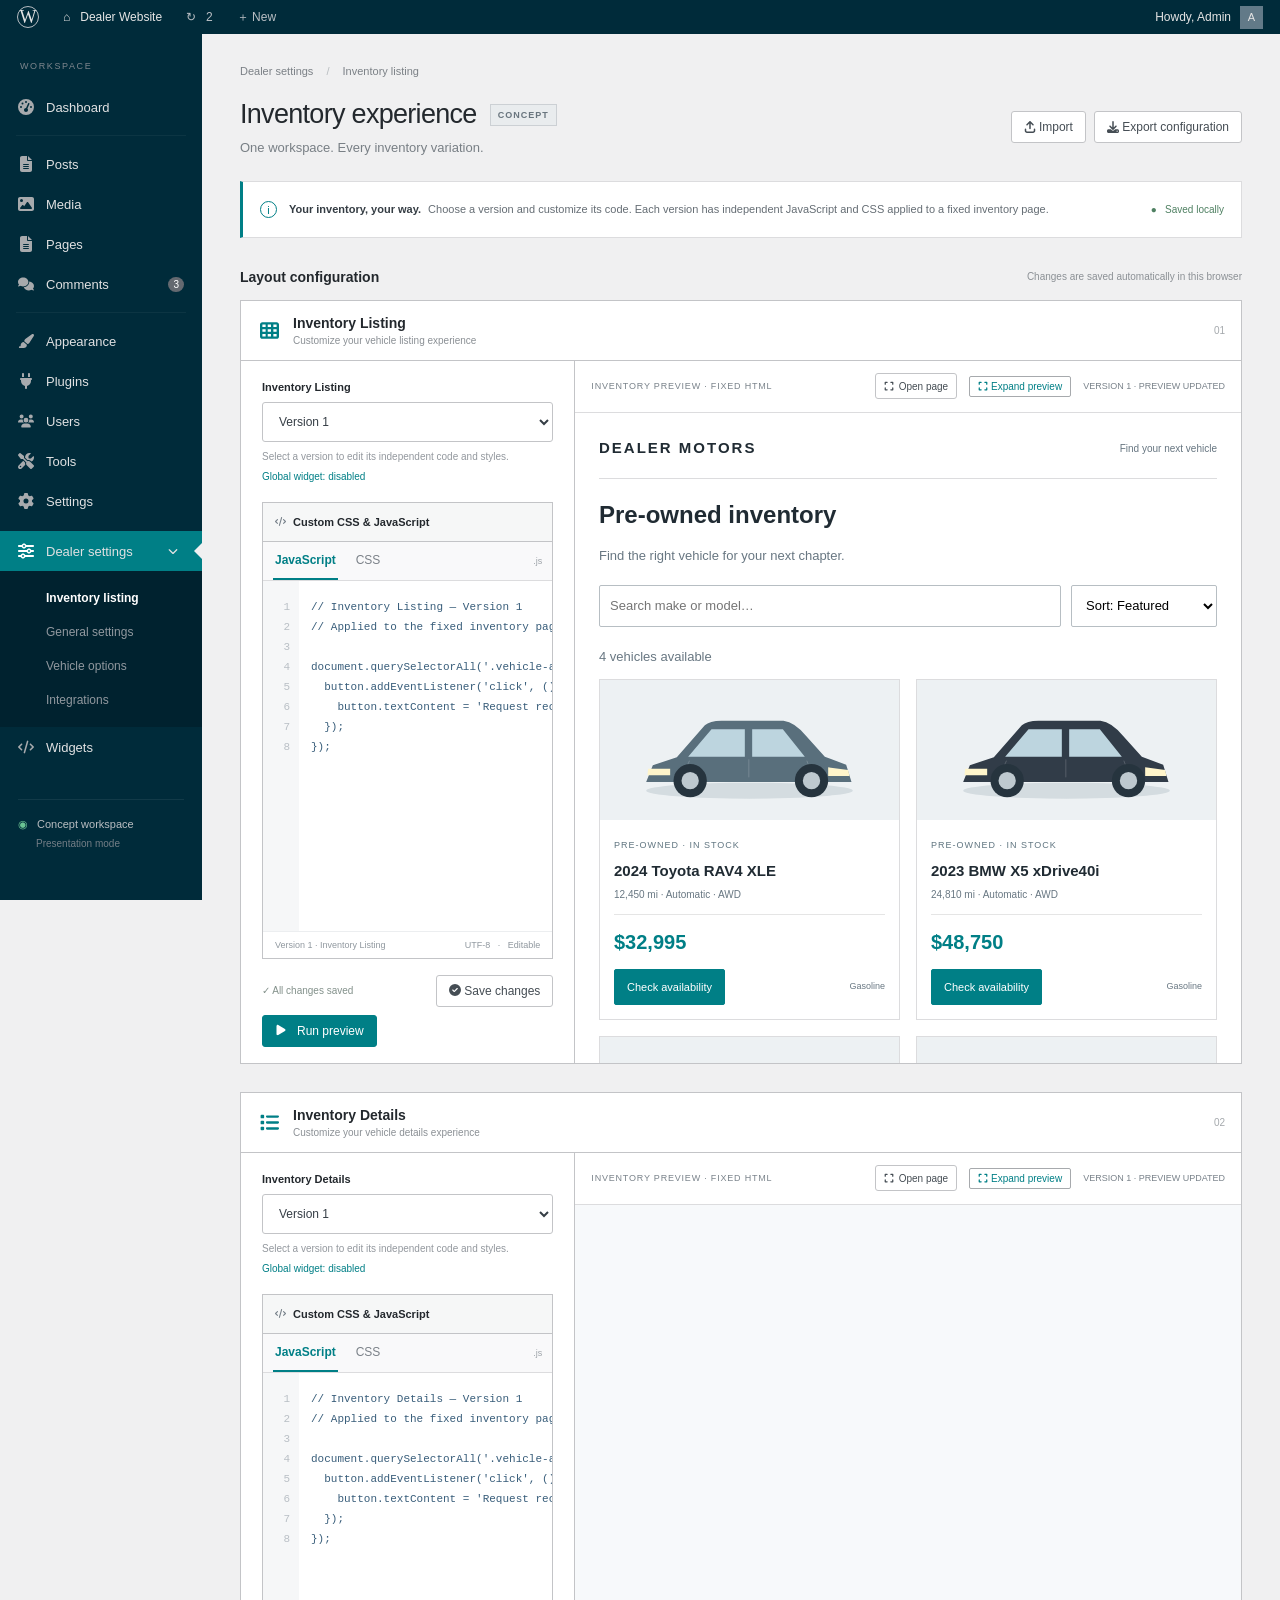
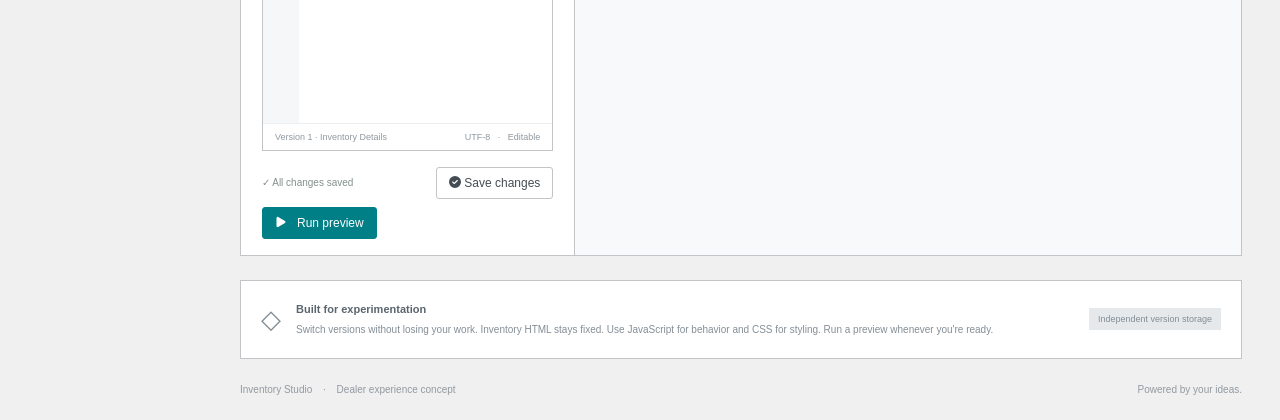
<file: index.html>
<!doctype html>
<html lang="en">
<head><meta charset="utf-8"><meta name="viewport" content="width=device-width, initial-scale=1"><title>Dealer settings ‹ Inventory Studio</title><link rel="stylesheet" href="styles.css"></head>
<body>
<header class="adminbar"><span class="wp-logo">W</span><span class="site-name">⌂ &nbsp; Dealer Website</span><span class="admin-muted">↻ &nbsp; 2</span><span class="admin-muted">＋ New</span><span class="account">Howdy, Admin <span class="avatar">A</span></span></header>
<aside class="sidebar"><div class="nav-label">WORKSPACE</div><div class="nav-item"><svg class="fa-icon" aria-hidden="true" focusable="false" xmlns="http://www.w3.org/2000/svg" viewBox="0 0 512 512"><path d="M0 256a256 256 0 1 1 512 0A256 256 0 1 1 0 256zM288 96a32 32 0 1 0 -64 0 32 32 0 1 0 64 0zM256 416c35.3 0 64-28.7 64-64c0-17.4-6.9-33.1-18.1-44.6L366 161.7c5.3-12.1-.2-26.3-12.3-31.6s-26.3 .2-31.6 12.3L257.9 288c-.6 0-1.3 0-1.9 0c-35.3 0-64 28.7-64 64s28.7 64 64 64zM176 144a32 32 0 1 0 -64 0 32 32 0 1 0 64 0zM96 288a32 32 0 1 0 0-64 32 32 0 1 0 0 64zm352-32a32 32 0 1 0 -64 0 32 32 0 1 0 64 0z"/></svg> <span>Dashboard</span></div><div class="nav-divider"></div><div class="nav-item"><svg class="fa-icon" aria-hidden="true" focusable="false" xmlns="http://www.w3.org/2000/svg" viewBox="0 0 384 512"><path d="M64 0C28.7 0 0 28.7 0 64L0 448c0 35.3 28.7 64 64 64l256 0c35.3 0 64-28.7 64-64l0-288-128 0c-17.7 0-32-14.3-32-32L224 0 64 0zM256 0l0 128 128 0L256 0zM112 256l160 0c8.8 0 16 7.2 16 16s-7.2 16-16 16l-160 0c-8.8 0-16-7.2-16-16s7.2-16 16-16zm0 64l160 0c8.8 0 16 7.2 16 16s-7.2 16-16 16l-160 0c-8.8 0-16-7.2-16-16s7.2-16 16-16zm0 64l160 0c8.8 0 16 7.2 16 16s-7.2 16-16 16l-160 0c-8.8 0-16-7.2-16-16s7.2-16 16-16z"/></svg> <span>Posts</span></div><div class="nav-item"><svg class="fa-icon" aria-hidden="true" focusable="false" xmlns="http://www.w3.org/2000/svg" viewBox="0 0 512 512"><path d="M0 96C0 60.7 28.7 32 64 32l384 0c35.3 0 64 28.7 64 64l0 320c0 35.3-28.7 64-64 64L64 480c-35.3 0-64-28.7-64-64L0 96zM323.8 202.5c-4.5-6.6-11.9-10.5-19.8-10.5s-15.4 3.9-19.8 10.5l-87 127.6L170.7 297c-4.6-5.7-11.5-9-18.7-9s-14.2 3.3-18.7 9l-64 80c-5.8 7.2-6.9 17.1-2.9 25.4s12.4 13.6 21.6 13.6l96 0 32 0 208 0c8.9 0 17.1-4.9 21.2-12.8s3.6-17.4-1.4-24.7l-120-176zM112 192a48 48 0 1 0 0-96 48 48 0 1 0 0 96z"/></svg> <span>Media</span></div><div class="nav-item"><svg class="fa-icon" aria-hidden="true" focusable="false" xmlns="http://www.w3.org/2000/svg" viewBox="0 0 384 512"><path d="M64 0C28.7 0 0 28.7 0 64L0 448c0 35.3 28.7 64 64 64l256 0c35.3 0 64-28.7 64-64l0-288-128 0c-17.7 0-32-14.3-32-32L224 0 64 0zM256 0l0 128 128 0L256 0zM112 256l160 0c8.8 0 16 7.2 16 16s-7.2 16-16 16l-160 0c-8.8 0-16-7.2-16-16s7.2-16 16-16zm0 64l160 0c8.8 0 16 7.2 16 16s-7.2 16-16 16l-160 0c-8.8 0-16-7.2-16-16s7.2-16 16-16zm0 64l160 0c8.8 0 16 7.2 16 16s-7.2 16-16 16l-160 0c-8.8 0-16-7.2-16-16s7.2-16 16-16z"/></svg> <span>Pages</span></div><div class="nav-item"><svg class="fa-icon" aria-hidden="true" focusable="false" xmlns="http://www.w3.org/2000/svg" viewBox="0 0 640 512"><path d="M208 352c114.9 0 208-78.8 208-176S322.9 0 208 0S0 78.8 0 176c0 38.6 14.7 74.3 39.6 103.4c-3.5 9.4-8.7 17.7-14.2 24.7c-4.8 6.2-9.7 11-13.3 14.3c-1.8 1.6-3.3 2.9-4.3 3.7c-.5 .4-.9 .7-1.1 .8l-.2 .2s0 0 0 0s0 0 0 0C1 327.2-1.4 334.4 .8 340.9S9.1 352 16 352c21.8 0 43.8-5.6 62.1-12.5c9.2-3.5 17.8-7.4 25.2-11.4C134.1 343.3 169.8 352 208 352zM448 176c0 112.3-99.1 196.9-216.5 207C255.8 457.4 336.4 512 432 512c38.2 0 73.9-8.7 104.7-23.9c7.5 4 16 7.9 25.2 11.4c18.3 6.9 40.3 12.5 62.1 12.5c6.9 0 13.1-4.5 15.2-11.1c2.1-6.6-.2-13.8-5.8-17.9c0 0 0 0 0 0s0 0 0 0l-.2-.2c-.2-.2-.6-.4-1.1-.8c-1-.8-2.5-2-4.3-3.7c-3.6-3.3-8.5-8.1-13.3-14.3c-5.5-7-10.7-15.4-14.2-24.7c24.9-29 39.6-64.7 39.6-103.4c0-92.8-84.9-168.9-192.6-175.5c.4 5.1 .6 10.3 .6 15.5z"/></svg> <span>Comments</span><small>3</small></div><div class="nav-divider"></div><div class="nav-item"><svg class="fa-icon" aria-hidden="true" focusable="false" xmlns="http://www.w3.org/2000/svg" viewBox="0 0 576 512"><path d="M339.3 367.1c27.3-3.9 51.9-19.4 67.2-42.9L568.2 74.1c12.6-19.5 9.4-45.3-7.6-61.2S517.7-4.4 499.1 9.6L262.4 187.2c-24 18-38.2 46.1-38.4 76.1L339.3 367.1zm-19.6 25.4l-116-104.4C143.9 290.3 96 339.6 96 400c0 3.9 .2 7.8 .6 11.6C98.4 429.1 86.4 448 68.8 448L64 448c-17.7 0-32 14.3-32 32s14.3 32 32 32l144 0c61.9 0 112-50.1 112-112c0-2.5-.1-5-.2-7.5z"/></svg> <span>Appearance</span></div><div class="nav-item"><svg class="fa-icon" aria-hidden="true" focusable="false" xmlns="http://www.w3.org/2000/svg" viewBox="0 0 384 512"><path d="M96 0C78.3 0 64 14.3 64 32l0 96 64 0 0-96c0-17.7-14.3-32-32-32zM288 0c-17.7 0-32 14.3-32 32l0 96 64 0 0-96c0-17.7-14.3-32-32-32zM32 160c-17.7 0-32 14.3-32 32s14.3 32 32 32l0 32c0 77.4 55 142 128 156.8l0 67.2c0 17.7 14.3 32 32 32s32-14.3 32-32l0-67.2C297 398 352 333.4 352 256l0-32c17.7 0 32-14.3 32-32s-14.3-32-32-32L32 160z"/></svg> <span>Plugins</span></div><div class="nav-item"><svg class="fa-icon" aria-hidden="true" focusable="false" xmlns="http://www.w3.org/2000/svg" viewBox="0 0 640 512"><path d="M144 0a80 80 0 1 1 0 160A80 80 0 1 1 144 0zM512 0a80 80 0 1 1 0 160A80 80 0 1 1 512 0zM0 298.7C0 239.8 47.8 192 106.7 192l42.7 0c15.9 0 31 3.5 44.6 9.7c-1.3 7.2-1.9 14.7-1.9 22.3c0 38.2 16.8 72.5 43.3 96c-.2 0-.4 0-.7 0L21.3 320C9.6 320 0 310.4 0 298.7zM405.3 320c-.2 0-.4 0-.7 0c26.6-23.5 43.3-57.8 43.3-96c0-7.6-.7-15-1.9-22.3c13.6-6.3 28.7-9.7 44.6-9.7l42.7 0C592.2 192 640 239.8 640 298.7c0 11.8-9.6 21.3-21.3 21.3l-213.3 0zM224 224a96 96 0 1 1 192 0 96 96 0 1 1 -192 0zM128 485.3C128 411.7 187.7 352 261.3 352l117.3 0C452.3 352 512 411.7 512 485.3c0 14.7-11.9 26.7-26.7 26.7l-330.7 0c-14.7 0-26.7-11.9-26.7-26.7z"/></svg> <span>Users</span></div><div class="nav-item"><svg class="fa-icon" aria-hidden="true" focusable="false" xmlns="http://www.w3.org/2000/svg" viewBox="0 0 512 512"><path d="M78.6 5C69.1-2.4 55.6-1.5 47 7L7 47c-8.5 8.5-9.4 22-2.1 31.6l80 104c4.5 5.9 11.6 9.4 19 9.4l54.1 0 109 109c-14.7 29-10 65.4 14.3 89.6l112 112c12.5 12.5 32.8 12.5 45.3 0l64-64c12.5-12.5 12.5-32.8 0-45.3l-112-112c-24.2-24.2-60.6-29-89.6-14.3l-109-109 0-54.1c0-7.5-3.5-14.5-9.4-19L78.6 5zM19.9 396.1C7.2 408.8 0 426.1 0 444.1C0 481.6 30.4 512 67.9 512c18 0 35.3-7.2 48-19.9L233.7 374.3c-7.8-20.9-9-43.6-3.6-65.1l-61.7-61.7L19.9 396.1zM512 144c0-10.5-1.1-20.7-3.2-30.5c-2.4-11.2-16.1-14.1-24.2-6l-63.9 63.9c-3 3-7.1 4.7-11.3 4.7L352 176c-8.8 0-16-7.2-16-16l0-57.4c0-4.2 1.7-8.3 4.7-11.3l63.9-63.9c8.1-8.1 5.2-21.8-6-24.2C388.7 1.1 378.5 0 368 0C288.5 0 224 64.5 224 144l0 .8 85.3 85.3c36-9.1 75.8 .5 104 28.7L429 274.5c49-23 83-72.8 83-130.5zM56 432a24 24 0 1 1 48 0 24 24 0 1 1 -48 0z"/></svg> <span>Tools</span></div><div class="nav-item"><svg class="fa-icon" aria-hidden="true" focusable="false" xmlns="http://www.w3.org/2000/svg" viewBox="0 0 512 512"><path d="M495.9 166.6c3.2 8.7 .5 18.4-6.4 24.6l-43.3 39.4c1.1 8.3 1.7 16.8 1.7 25.4s-.6 17.1-1.7 25.4l43.3 39.4c6.9 6.2 9.6 15.9 6.4 24.6c-4.4 11.9-9.7 23.3-15.8 34.3l-4.7 8.1c-6.6 11-14 21.4-22.1 31.2c-5.9 7.2-15.7 9.6-24.5 6.8l-55.7-17.7c-13.4 10.3-28.2 18.9-44 25.4l-12.5 57.1c-2 9.1-9 16.3-18.2 17.8c-13.8 2.3-28 3.5-42.5 3.5s-28.7-1.2-42.5-3.5c-9.2-1.5-16.2-8.7-18.2-17.8l-12.5-57.1c-15.8-6.5-30.6-15.1-44-25.4L83.1 425.9c-8.8 2.8-18.6 .3-24.5-6.8c-8.1-9.8-15.5-20.2-22.1-31.2l-4.7-8.1c-6.1-11-11.4-22.4-15.8-34.3c-3.2-8.7-.5-18.4 6.4-24.6l43.3-39.4C64.6 273.1 64 264.6 64 256s.6-17.1 1.7-25.4L22.4 191.2c-6.9-6.2-9.6-15.9-6.4-24.6c4.4-11.9 9.7-23.3 15.8-34.3l4.7-8.1c6.6-11 14-21.4 22.1-31.2c5.9-7.2 15.7-9.6 24.5-6.8l55.7 17.7c13.4-10.3 28.2-18.9 44-25.4l12.5-57.1c2-9.1 9-16.3 18.2-17.8C227.3 1.2 241.5 0 256 0s28.7 1.2 42.5 3.5c9.2 1.5 16.2 8.7 18.2 17.8l12.5 57.1c15.8 6.5 30.6 15.1 44 25.4l55.7-17.7c8.8-2.8 18.6-.3 24.5 6.8c8.1 9.8 15.5 20.2 22.1 31.2l4.7 8.1c6.1 11 11.4 22.4 15.8 34.3zM256 336a80 80 0 1 0 0-160 80 80 0 1 0 0 160z"/></svg> <span>Settings</span></div><div class="dealer-nav"><button class="nav-item selected" id="dealer-toggle" aria-expanded="true"><svg class="fa-icon" aria-hidden="true" focusable="false" xmlns="http://www.w3.org/2000/svg" viewBox="0 0 512 512"><path d="M0 416c0 17.7 14.3 32 32 32l54.7 0c12.3 28.3 40.5 48 73.3 48s61-19.7 73.3-48L480 448c17.7 0 32-14.3 32-32s-14.3-32-32-32l-246.7 0c-12.3-28.3-40.5-48-73.3-48s-61 19.7-73.3 48L32 384c-17.7 0-32 14.3-32 32zm128 0a32 32 0 1 1 64 0 32 32 0 1 1 -64 0zM320 256a32 32 0 1 1 64 0 32 32 0 1 1 -64 0zm32-80c-32.8 0-61 19.7-73.3 48L32 224c-17.7 0-32 14.3-32 32s14.3 32 32 32l246.7 0c12.3 28.3 40.5 48 73.3 48s61-19.7 73.3-48l54.7 0c17.7 0 32-14.3 32-32s-14.3-32-32-32l-54.7 0c-12.3-28.3-40.5-48-73.3-48zM192 128a32 32 0 1 1 0-64 32 32 0 1 1 0 64zm73.3-64C253 35.7 224.8 16 192 16s-61 19.7-73.3 48L32 64C14.3 64 0 78.3 0 96s14.3 32 32 32l86.7 0c12.3 28.3 40.5 48 73.3 48s61-19.7 73.3-48L480 128c17.7 0 32-14.3 32-32s-14.3-32-32-32L265.3 64z"/></svg> <span>Dealer settings</span><span class="chevron"><svg class="fa-icon" aria-hidden="true" focusable="false" xmlns="http://www.w3.org/2000/svg" viewBox="0 0 512 512"><path d="M233.4 406.6c12.5 12.5 32.8 12.5 45.3 0l192-192c12.5-12.5 12.5-32.8 0-45.3s-32.8-12.5-45.3 0L256 338.7 86.6 169.4c-12.5-12.5-32.8-12.5-45.3 0s-12.5 32.8 0 45.3l192 192z"/></svg></span></button><div class="submenu" id="dealer-menu"><button id="inventory-nav" class="active">Inventory listing</button><span>General settings</span><span>Vehicle options</span><span>Integrations</span></div></div><button class="nav-item" id="widgets-nav" type="button" aria-controls="widgets-section"><svg class="fa-icon" aria-hidden="true" focusable="false" xmlns="http://www.w3.org/2000/svg" viewBox="0 0 640 512"><path d="M392.8 1.2c-17-4.9-34.7 5-39.6 22l-128 448c-4.9 17 5 34.7 22 39.6s34.7-5 39.6-22l128-448c4.9-17-5-34.7-22-39.6zm80.6 120.1c-12.5 12.5-12.5 32.8 0 45.3L562.7 256l-89.4 89.4c-12.5 12.5-12.5 32.8 0 45.3s32.8 12.5 45.3 0l112-112c12.5-12.5 12.5-32.8 0-45.3l-112-112c-12.5-12.5-32.8-12.5-45.3 0zm-306.7 0c-12.5-12.5-32.8-12.5-45.3 0l-112 112c-12.5 12.5-12.5 32.8 0 45.3l112 112c12.5 12.5 32.8 12.5 45.3 0s12.5-32.8 0-45.3L77.3 256l89.4-89.4c12.5-12.5 12.5-32.8 0-45.3z"/></svg><span>Widgets</span></button><div class="sidebar-bottom">◉ <span>Concept workspace</span><small>Presentation mode</small></div></aside>
<main><div class="breadcrumbs">Dealer settings <span>/</span> Inventory listing</div><div class="page-heading"><div><h1>Inventory experience <span class="badge">CONCEPT</span></h1><p>One workspace. Every inventory variation.</p></div><div class="heading-actions"><button class="button" id="import-button"><svg class="fa-icon" aria-hidden="true" focusable="false" xmlns="http://www.w3.org/2000/svg" viewBox="0 0 448 512"><path d="M246.6 9.4c-12.5-12.5-32.8-12.5-45.3 0l-128 128c-12.5 12.5-12.5 32.8 0 45.3s32.8 12.5 45.3 0L192 109.3 192 320c0 17.7 14.3 32 32 32s32-14.3 32-32l0-210.7 73.4 73.4c12.5 12.5 32.8 12.5 45.3 0s12.5-32.8 0-45.3l-128-128zM64 352c0-17.7-14.3-32-32-32s-32 14.3-32 32l0 64c0 53 43 96 96 96l256 0c53 0 96-43 96-96l0-64c0-17.7-14.3-32-32-32s-32 14.3-32 32l0 64c0 17.7-14.3 32-32 32L96 448c-17.7 0-32-14.3-32-32l0-64z"/></svg> Import</button><button class="button" id="export-button"><svg class="fa-icon" aria-hidden="true" focusable="false" xmlns="http://www.w3.org/2000/svg" viewBox="0 0 512 512"><path d="M288 32c0-17.7-14.3-32-32-32s-32 14.3-32 32l0 242.7-73.4-73.4c-12.5-12.5-32.8-12.5-45.3 0s-12.5 32.8 0 45.3l128 128c12.5 12.5 32.8 12.5 45.3 0l128-128c12.5-12.5 12.5-32.8 0-45.3s-32.8-12.5-45.3 0L288 274.7 288 32zM64 352c-35.3 0-64 28.7-64 64l0 32c0 35.3 28.7 64 64 64l384 0c35.3 0 64-28.7 64-64l0-32c0-35.3-28.7-64-64-64l-101.5 0-45.3 45.3c-25 25-65.5 25-90.5 0L165.5 352 64 352zm368 56a24 24 0 1 1 0 48 24 24 0 1 1 0-48z"/></svg> Export configuration</button><input type="file" id="import-file" accept="application/json" hidden></div></div>
<div class="notice"><span class="notice-icon">i</span><div><strong>Your inventory, your way.</strong> Choose a version and customize its code. Each version has independent JavaScript and CSS applied to a fixed inventory page.</div><span class="local-label">● &nbsp; Saved locally</span></div>
<section id="inventory-section"><p id="demo-run-note" class="demo-run-note" role="status" hidden></p><div class="section-heading"><h2>Layout configuration</h2><span>Changes are saved automatically in this browser</span></div><div class="workspace" id="workspace"></div>
<div class="help-card"><span>◇</span><div><strong>Built for experimentation</strong><p>Switch versions without losing your work. Inventory HTML stays fixed. Use JavaScript for behavior and CSS for styling. Run a preview whenever you're ready.</p></div><span class="help-tag">Independent version storage</span></div></section><section id="widgets-section" hidden aria-label="Widgets"><div id="widgets-content"></div></section><footer><span>Inventory Studio <span class="footer-dot">·</span> Dealer experience concept</span><span>Powered by your ideas.</span></footer></main><div id="toast" role="status"></div><script src="icons.js"></script><script src="inventory-layouts.js"></script><script src="inventory-core.js"></script><script src="app.js"></script><script src="widgets.js"></script></body></html>
</file>
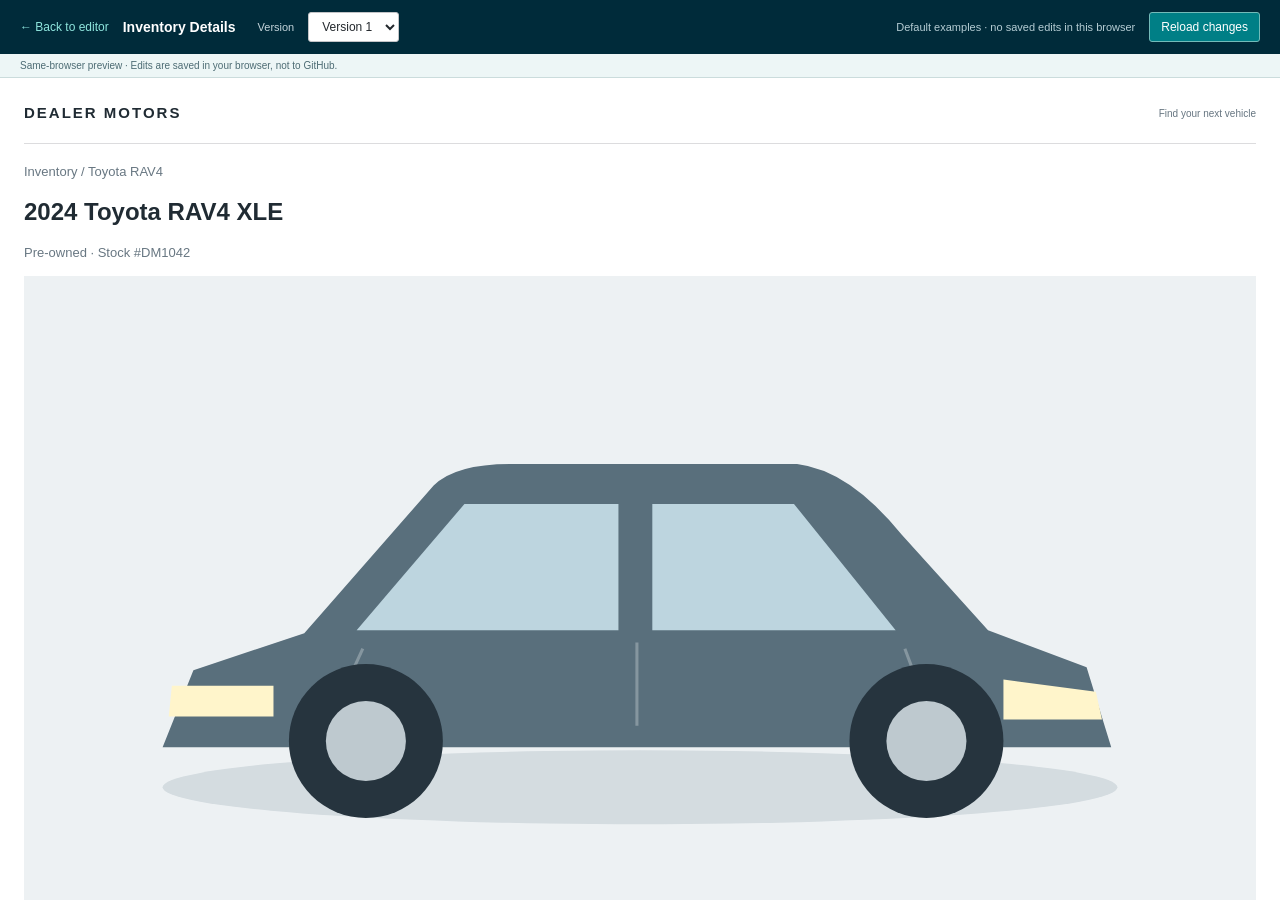
<file: inventory-details.html>
<!doctype html>
<html lang="en">
<head><meta charset="utf-8"><meta name="viewport" content="width=device-width, initial-scale=1"><title>Inventory Details · Inventory Studio</title><link rel="stylesheet" href="inventory-page.css"></head>
<body data-inventory-type="details">
<header class="page-tools"><a href="index.html" class="editor-link">← Back to editor</a><strong>Inventory Details</strong><label for="page-version">Version</label><select id="page-version" aria-label="Inventory Details version"></select><span id="page-status" role="status" aria-live="polite">Loading saved code…</span><button id="follow-selection" hidden>Follow editor version</button><button id="reload-page">Reload changes</button></header>
<div class="storage-note">Same-browser preview · Edits are saved in your browser, not to GitHub.</div>
<main class="page-content"><iframe id="inventory-frame" title="Inventory Details" sandbox="allow-scripts"></iframe><noscript>JavaScript is required to load this inventory.</noscript></main>
<script src="icons.js"></script><script src="inventory-layouts.js"></script><script src="inventory-core.js"></script><script src="inventory-page.js"></script>
</body></html>
</file>
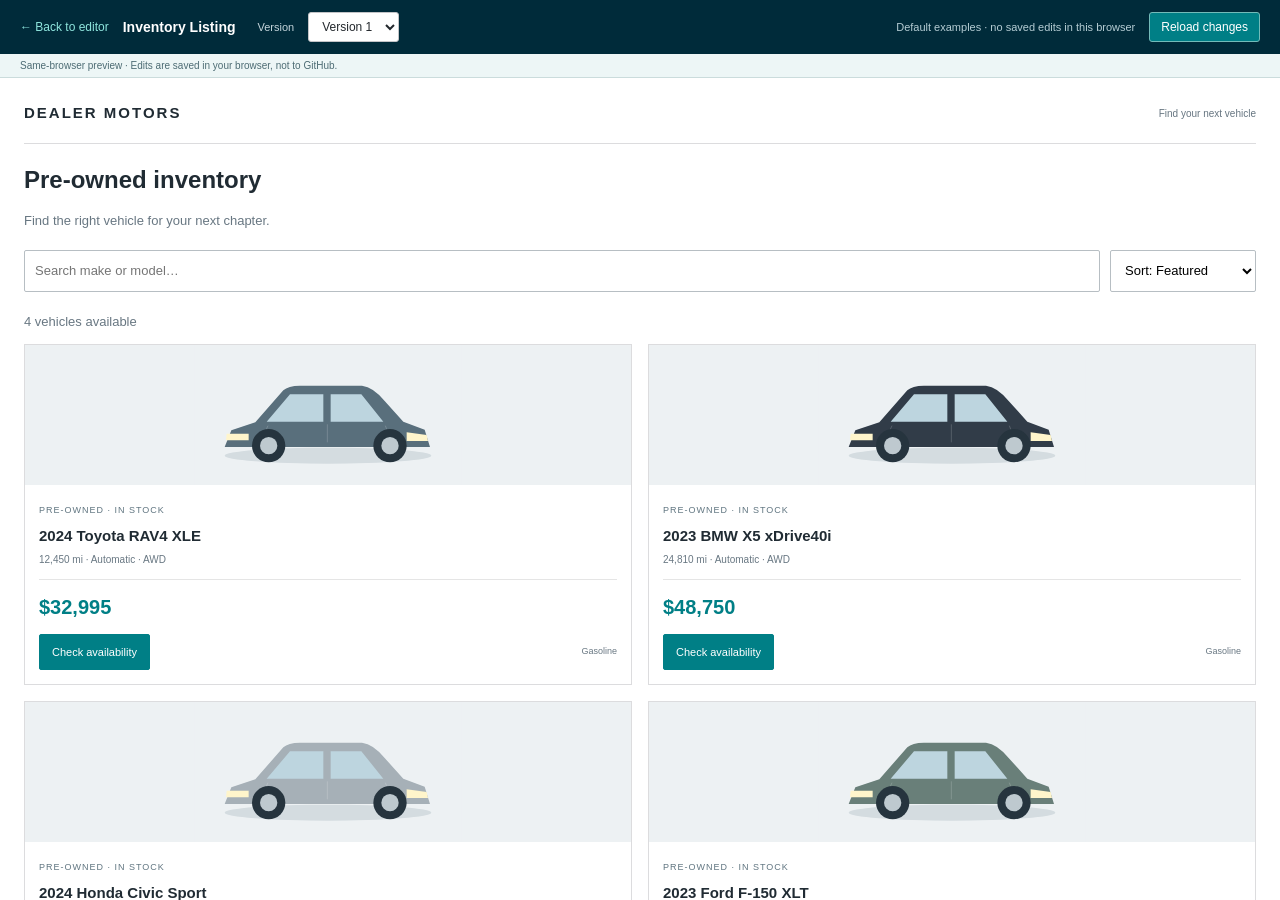
<file: inventory-listing.html>
<!doctype html>
<html lang="en">
<head><meta charset="utf-8"><meta name="viewport" content="width=device-width, initial-scale=1"><title>Inventory Listing · Inventory Studio</title><link rel="stylesheet" href="inventory-page.css"></head>
<body data-inventory-type="listing">
<header class="page-tools"><a href="index.html" class="editor-link">← Back to editor</a><strong>Inventory Listing</strong><label for="page-version">Version</label><select id="page-version" aria-label="Inventory Listing version"></select><span id="page-status" role="status" aria-live="polite">Loading saved code…</span><button id="follow-selection" hidden>Follow editor version</button><button id="reload-page">Reload changes</button></header>
<div class="storage-note">Same-browser preview · Edits are saved in your browser, not to GitHub.</div>
<main class="page-content"><iframe id="inventory-frame" title="Inventory Listing" sandbox="allow-scripts"></iframe><noscript>JavaScript is required to load this inventory.</noscript></main>
<script src="icons.js"></script><script src="inventory-layouts.js"></script><script src="inventory-core.js"></script><script src="inventory-page.js"></script>
</body></html>
</file>
<file: styles.css>
:root{font-family:-apple-system,BlinkMacSystemFont,"Segoe UI",sans-serif;color:#23282d;background:#f0f0f1;font-size:13px}*{box-sizing:border-box}body{margin:0}button,select,textarea{font:inherit}button{cursor:pointer}.adminbar{height:34px;background:#002b3a;color:#e5e5e5;display:flex;align-items:center;gap:24px;padding:0 17px;position:fixed;inset:0 0 auto;z-index:10;font-size:12px}.wp-logo{font-family:Georgia,serif;border:1.5px solid #b7bdc2;border-radius:50%;width:22px;height:22px;text-align:center;font-size:18px;line-height:20px}.admin-muted{color:#b9bfc4}.account{margin-left:auto;display:flex;align-items:center;gap:9px}.avatar{background:#627a88;width:23px;height:23px;display:grid;place-items:center;font-size:11px}.sidebar{position:fixed;top:34px;bottom:0;width:202px;background:#002b3a;color:#c3c4c7;padding-top:27px}.nav-label{font-size:9px;letter-spacing:1.6px;color:#7d868d;padding:0 20px 16px}.nav-item{display:flex;align-items:center;gap:12px;padding:12px 18px;font-size:16px;color:#a7aaad;width:100%;background:none;border:0;text-align:left}.nav-item span{font-size:13px;color:#e0e1e2}.nav-item small{background:#646970;border-radius:50%;font-size:10px;padding:2px 5px;margin-left:auto;color:white}.nav-divider{height:1px;background:#ffffff0c;margin:8px 16px}.selected{background:#007f86;color:white;margin-top:10px;position:relative}.selected:after{content:"";position:absolute;right:0;border:8px solid transparent;border-right-color:#f0f0f1}.chevron{margin-left:auto;margin-right:5px}.submenu{padding:10px 0;background:#00222f}.submenu button,.submenu>span{display:block;width:100%;text-align:left;border:0;background:none;padding:10px 19px 10px 46px;color:#90989f;font-size:12px}.submenu .active{color:#fff;font-weight:600}.dealer-nav:hover .submenu,.dealer-nav:focus-within .submenu{display:block!important}.sidebar-bottom{position:absolute;bottom:25px;margin:0 18px;border-top:1px solid #ffffff12;padding-top:18px;font-size:11px;color:#6ac393}.sidebar-bottom span{color:#b9bec2;margin-left:6px}.sidebar-bottom small{display:block;margin:7px 0 0 18px;color:#737e86;font-size:10px}main{margin-left:202px;padding:65px 38px 0;max-width:1800px}.breadcrumbs{color:#7b8086;font-size:11px}.breadcrumbs span{padding:0 10px;color:#b8bdc0}.page-heading{display:flex;align-items:center;justify-content:space-between;margin:22px 0 26px;gap:20px}h1{font-size:27px;letter-spacing:-.7px;font-weight:500;margin:0;display:flex;align-items:center;gap:13px}.badge{font-size:9px;color:#69757e;letter-spacing:1px;border:1px solid #ccd0d4;background:#e9ecee;padding:5px 7px;border-radius:3px;font-weight:600}.page-heading p{color:#787f85;margin:10px 0 0;font-size:13px}.heading-actions{display:flex;gap:8px}.button{background:#fff;border:1px solid #c3c4c7;border-radius:4px;color:#454d54;padding:9px 12px;font-size:11px}.button:hover{border-color:#007f86;color:#007f86}.notice{display:flex;align-items:center;gap:12px;background:#fff;border:1px solid #dcdcde;border-left:3px solid #007f86;padding:18px 17px;line-height:1.7;font-size:11px;color:#656d74}.notice strong{color:#343c43;margin-right:4px}.notice-icon{color:#007f86;border:1px solid #007f86;border-radius:50%;width:17px;height:17px;text-align:center;line-height:16px;flex-shrink:0}.local-label{margin-left:auto;white-space:nowrap;color:#4f8062;font-size:10px}.section-heading{display:flex;justify-content:space-between;align-items:center;margin:31px 0 15px}.section-heading h2{font-size:14px;font-weight:600;margin:0}.section-heading>span{font-size:10px;color:#8b9095}.workspace{display:grid;grid-template-columns:1fr 1fr;gap:23px}.panel{background:#fff;border:1px solid #dcdcde;border-radius:5px;overflow:hidden;min-width:0;box-shadow:0 2px 3px #00000003}.panel-top{display:flex;gap:12px;align-items:center;padding:20px 21px;border-bottom:1px solid #eee}.panel-icon{width:34px;height:34px;border-radius:6px;background:#eaf6f5;color:#007f86;display:grid;place-items:center;font-size:19px}.panel h3{font-size:14px;margin:0 0 4px;font-weight:600}.panel-top p{margin:0;font-size:10px;color:#8b9095}.panel-number{margin-left:auto;font-size:10px;color:#a5a9ad}.version-field{padding:20px 21px}.version-field label{display:block;font-size:11px;font-weight:600;margin-bottom:9px}.select-wrapper{position:relative}.select-wrapper select{width:100%;padding:11px 12px;border:1px solid #c3c4c7;border-radius:4px;background:#fff;color:#363e46;outline-color:#007f86;font-size:12px}.version-field p{font-size:10px;color:#93989e;margin:9px 0 0}.editor-widget{margin:0 21px;border:1px solid #dcdcde;border-radius:4px;overflow:hidden}.widget-heading{display:flex;align-items:center;gap:7px;padding:13px 12px;border-bottom:1px solid #dcdcde;font-weight:600;font-size:11px}.widget-heading span{color:#77818a}.widget-heading small{margin-left:auto;font-size:9px;color:#91989e;font-weight:400}.tabs{display:flex;align-items:center;background:#f9f9fa;border-bottom:1px solid #dcdcde;padding:0 10px;gap:16px}.tab{border:0;background:none;padding:11px 2px;font-size:10px;color:#7b8188;border-bottom:2px solid transparent}.tab.active{color:#007f86;border-bottom-color:#007f86;font-weight:600}.language-label{margin-left:auto;font-size:9px;color:#9da3a9}.code-container{display:flex;background:#fcfcfd;height:230px}.line-numbers{width:36px;flex-shrink:0;padding:16px 9px;text-align:right;color:#b9bfc5;background:#f6f7f8;overflow:hidden;font:11px/20px monospace;white-space:pre}.code-editor{resize:none;border:0;outline:none;padding:16px 12px;flex:1;width:100%;background:transparent;color:#385d7a;font:11px/20px ui-monospace,SFMono-Regular,Consolas,monospace;tab-size:2;white-space:pre;overflow:auto}.editor-status{padding:8px 12px;border-top:1px solid #eceef0;font-size:9px;color:#90989f;display:flex;justify-content:space-between}.panel-actions{display:flex;align-items:center;justify-content:space-between;padding:16px 21px}.save-status{font-size:10px;color:#83918b}.primary{background:#007f86;border-color:#007f86;color:#fff}.primary:hover{background:#005e64;color:#fff}.preview{border-top:1px solid #e7e8ea}.preview-heading{padding:12px 21px;display:flex;justify-content:space-between;color:#79828a;font-size:9px;text-transform:uppercase;letter-spacing:.8px}.preview iframe{width:100%;height:220px;border:0;background:#f7f9fb;display:block}.help-card{display:flex;gap:15px;align-items:center;border:1px dashed #ccd0d4;border-radius:5px;padding:20px;margin-top:24px;color:#848e96}.help-card>span:first-child{font-size:26px}.help-card strong{font-size:11px;color:#5b656e}.help-card p{font-size:10px;line-height:1.7;margin:5px 0 0}.help-tag{margin-left:auto;font-size:9px;white-space:nowrap;background:#e5e9ec;padding:6px 9px;border-radius:3px}footer{display:flex;justify-content:space-between;color:#92999f;font-size:10px;padding:25px 0}.footer-dot{padding:0 8px}#toast{position:fixed;bottom:25px;right:25px;background:#002b3a;color:white;padding:12px 18px;border-radius:5px;font-size:12px;display:none;z-index:30}button:focus-visible{outline:2px solid #007f86;outline-offset:3px}@media(min-width:1500px){.code-container{height:300px}.preview iframe{height:260px}}@media(max-width:1050px){main{padding-left:23px;padding-right:23px}.workspace{grid-template-columns:1fr}.local-label,.help-tag{display:none}.heading-actions{flex-shrink:0}.page-heading{align-items:flex-start}h1{font-size:23px;flex-wrap:wrap}}@media(max-width:650px){.sidebar{width:55px}.nav-label,.nav-item span,.nav-item small,.submenu,.sidebar-bottom{display:none}.dealer-nav:hover .submenu,.dealer-nav:focus-within .submenu{display:block;position:absolute;left:55px;width:175px;z-index:20}.nav-item{padding:13px 18px}.submenu button,.submenu>span{padding-left:20px}main{margin-left:55px;padding:58px 15px 0}.page-heading{flex-direction:column}.section-heading>span,.admin-muted,.site-name{display:none}.notice{font-size:10px}.heading-actions .button{font-size:10px}footer{gap:15px;line-height:1.6}.panel-top,.version-field{padding:17px}.editor-widget{margin:0 17px}}

/* WordPress admin uses flat metaboxes, solid separators and compact controls. */
.panel,.editor-widget,.help-card{border-radius:0;box-shadow:none}
.panel{border:1px solid #c3c4c7}.panel-top{background:#fff;border-bottom:1px solid #c3c4c7;padding:14px 16px}
.panel-icon{border-radius:0;background:none;color:#007f86;width:24px;height:24px}
.button,.select-wrapper select{border-radius:3px}.button{font-size:12px;padding:6px 12px;min-height:32px}
.editor-widget{border-color:#c3c4c7}.widget-heading{background:#f6f7f7;border-color:#c3c4c7}.code-container{background:#fff}.tab{font-size:12px}
.preview iframe{height:660px}.help-card{border:1px solid #c3c4c7;background:#fff}.badge,.help-tag{border-radius:0}
.nav-item,.submenu>span,.submenu button,.adminbar>span,.tab,.button,select{transition:background-color .14s,color .14s,border-color .14s}
.nav-item:hover,.nav-item:focus-visible{background:#004456;color:#00d5c6;cursor:pointer}.nav-item:hover span{color:#fff}
.selected,.selected:hover{background:#007f86}.submenu button:hover,.submenu>span:hover{background:#004456;color:#fff;cursor:pointer}
.adminbar>span:hover{color:#00d5c6;cursor:pointer}.tab:hover{color:#005e64;background:#eaf6f5}.button:hover{background:#f0f6f6;border-color:#005e64;color:#005e64}.primary:hover{background:#005e64;color:#fff}
select:hover{border-color:#007f86;background:#f6fbfb}.account:hover .avatar{background:#007f86}.sidebar-bottom:hover{color:#00d5c6;cursor:pointer}

.expand-preview{border:1px solid #a7aaad;background:#fff;color:#007f86;padding:4px 8px;font-size:10px;border-radius:2px;cursor:pointer;margin-left:auto}.expand-preview:hover{background:#eaf6f5;border-color:#007f86}.preview-heading{align-items:center;gap:12px}.preview-status{letter-spacing:0}.preview-expanded{position:fixed;inset:34px 0 0 202px;z-index:50;background:#fff;display:flex;flex-direction:column}.preview-expanded .preview-heading{flex-shrink:0;background:#f6f7f7;border-bottom:1px solid #c3c4c7;padding:12px 20px}.preview-expanded iframe{height:100%!important;flex:1;min-height:0}.has-expanded-preview{overflow:hidden}@media(max-width:650px){.preview-expanded{left:0}.preview-heading{flex-wrap:wrap}.preview-status{font-size:8px}}

/* Stacked inventories: each fixed preview sits to the right of its code editor. */
.workspace{grid-template-columns:minmax(0,1fr);gap:28px}
.panel{display:grid;grid-template-columns:minmax(300px,.8fr) minmax(0,1.6fr);grid-template-rows:auto auto 1fr auto}
.panel-top{grid-column:1/-1;grid-row:1}
.version-field{grid-column:1;grid-row:2}
.editor-widget{grid-column:1;grid-row:3;display:flex;flex-direction:column}
.editor-widget .code-container{height:430px;flex:1;min-height:350px}
.panel-actions{grid-column:1;grid-row:4}
.panel>.preview{grid-column:2;grid-row:2/5;border-top:0;border-left:1px solid #c3c4c7;display:flex;flex-direction:column;min-width:0}
.panel>.preview .preview-heading{min-height:52px;border-bottom:1px solid #dcdcde;padding:12px 16px;flex-wrap:wrap}
.panel>.preview iframe{height:100%;flex:1;min-height:650px}
.panel>.preview.preview-expanded{border-left:0}.panel>.preview.preview-expanded iframe{min-height:0}
.fa-icon{width:1em;height:1em;display:inline-block;fill:currentColor;vertical-align:-.125em;flex-shrink:0}
.nav-item>.fa-icon{width:16px;height:16px}.chevron{display:flex;align-items:center;margin-left:auto;margin-right:6px}.chevron .fa-icon{width:10px;height:10px;transform:rotate(-90deg);transition:transform .2s ease}
#dealer-toggle[aria-expanded=true] .chevron .fa-icon,.dealer-nav:hover .chevron .fa-icon,.dealer-nav:focus-within .chevron .fa-icon{transform:rotate(0)}
.button,.expand-preview{transition:background-color .18s ease,border-color .18s ease,color .18s ease,box-shadow .18s ease,transform .18s ease}
.button:hover,.expand-preview:hover{box-shadow:0 2px 4px #002b3a18;transform:translateY(-1px)}
.button:active,.expand-preview:active{transform:translateY(0);box-shadow:inset 0 1px 2px #002b3a20}
.button .fa-icon,.expand-preview .fa-icon{transition:transform .18s ease}.run:hover .fa-icon{transform:translateX(2px)}.expand-preview:hover .fa-icon{transform:scale(1.1)}
.tab{transition:background-color .18s ease,color .18s ease,border-color .18s ease}.nav-item>.fa-icon{transition:transform .18s ease}.nav-item:hover>.fa-icon{transform:translateX(2px)}
.editor-widget:focus-within{border-color:#007f86;box-shadow:0 0 0 1px #007f8620}
@media(max-width:900px){.panel{display:block}.panel>.preview{border-left:0;border-top:1px solid #c3c4c7}.panel>.preview iframe{height:650px;flex:auto}.editor-widget .code-container{height:320px;min-height:260px}.panel>.preview.preview-expanded{display:flex}.panel>.preview.preview-expanded iframe{height:100%;flex:1}.preview-status{display:none}}
@media(prefers-reduced-motion:reduce){*,*::before,*::after{animation:none!important;transition:none!important;scroll-behavior:auto!important}.button:hover,.expand-preview:hover,.nav-item:hover>.fa-icon,.run:hover .fa-icon{transform:none}}
.open-inventory{display:inline-flex;align-items:center;gap:5px;text-decoration:none;text-transform:none;letter-spacing:0;font-size:10px;min-height:26px;padding:4px 8px;white-space:nowrap;margin-left:auto}.open-inventory+.expand-preview{margin-left:0}.panel-actions{gap:8px;flex-wrap:wrap}.panel-actions .save-status{margin-right:auto}.save-code{white-space:nowrap}

/* Global widgets and the presentation laboratory. */
.sidebar{overflow-y:auto}.sidebar-bottom{position:static;margin-top:32px;margin-bottom:25px}
[hidden]{display:none!important}.demo-run-note{padding:14px 16px;background:#fff8df;border:1px solid #d4b86b;color:#66511c;line-height:1.7;font-size:12px}
.widgets-intro{background:#fff;border:1px solid #c3c4c7;border-left:3px solid #007f86;padding:18px 20px;margin:25px 0 20px}.widgets-intro strong{font-size:16px}.widgets-intro p{max-width:1000px;color:#646970;line-height:1.7;margin-bottom:0}
.widgets-grid{display:grid;grid-template-columns:minmax(0,1.3fr) minmax(280px,.8fr);gap:22px}.global-widget-box,.widget-explanation{background:#fff;border:1px solid #c3c4c7;padding:20px;min-width:0}.widgets-grid h2,.examples-heading h2{font-size:15px;margin:0 0 14px}.global-widget-box>p,.widget-explanation p,.widget-explanation li{font-size:12px;line-height:1.8;color:#646970}.widget-explanation ol{padding-left:20px}.widget-explanation li{padding-bottom:12px}.widget-explanation a{color:#007f86;line-height:1.8}
.widget-enable{display:flex;align-items:center;gap:8px;font-size:12px;margin:18px 0}.widget-enable input{accent-color:#007f86;width:16px;height:16px}#widget-html{width:100%;height:330px;resize:vertical;border:1px solid #a7aaad;background:#fcfcfd;color:#284d61;font:12px/1.7 ui-monospace,SFMono-Regular,Consolas,monospace;padding:14px;tab-size:2}#widget-html:focus{outline:1px solid #007f86;border-color:#007f86}.widget-controls{display:flex;gap:12px;align-items:center;flex-wrap:wrap;margin:14px 0}.widget-controls span{color:#52766e;font-size:11px}.widget-controls .widget-error{color:#b32d2e}.global-widget-box>small{font-size:10px;color:#7b838a;line-height:1.7}.screen-reader-label{position:absolute;clip-path:inset(50%);width:1px;height:1px;overflow:hidden}
.examples-heading{display:flex;align-items:center;justify-content:space-between;gap:16px;margin:30px 0 16px}.examples-heading h2{margin-bottom:6px}.examples-heading p{font-size:11px;color:#737a80}.button:disabled{opacity:.5;cursor:default;transform:none;box-shadow:none}.scenario-library{display:grid;grid-template-columns:repeat(3,minmax(0,1fr));gap:18px}.scenario-card{background:#fff;border:1px solid #c3c4c7;padding:20px;min-width:0}.scenario-card h3{font-size:14px;line-height:1.6;margin:0 0 10px}.scenario-card p{font-size:12px;line-height:1.8;color:#646970}.scenario-card .scenario-failure{border-left:2px solid #dba07d;padding-left:10px}.scenario-card .scenario-solution{border-left:2px solid #69aaa2;padding-left:10px}.scenario-actions{display:flex;gap:8px;flex-wrap:wrap;margin:18px 0}.example-source{border-top:1px solid #dcdcde;padding-top:12px}.example-source summary{color:#007f86;font-size:12px;cursor:pointer}.example-source summary:hover{text-decoration:underline}.example-source label{display:block;font-size:11px;margin-top:12px}.example-source select{display:block;width:100%;max-width:100%;margin-top:8px;padding:7px;border:1px solid #a7aaad;background:#fff;font-size:11px}.example-source pre{font:11px/1.7 ui-monospace,SFMono-Regular,Consolas,monospace;max-height:350px;overflow:auto;background:#f6f7f7;padding:12px;border:1px solid #dcdcde;color:#314e60;tab-size:2}
.shared-examples{display:flex;align-items:center;gap:12px;border:1px solid #c3c4c7;background:#fff;padding:20px;margin:22px 0}.shared-examples>div{flex:1}.shared-examples h3,.tradeoff-grid h3{font-size:14px;margin:0 0 8px}.shared-examples p{font-size:12px;color:#646970;line-height:1.8;margin:0}.tradeoff-grid{display:grid;grid-template-columns:repeat(3,minmax(0,1fr));gap:18px}.tradeoff-grid article{border-top:3px solid #007f86;background:#fff;padding:20px;border-inline:1px solid #dcdcde;border-bottom:1px solid #dcdcde}.tradeoff-grid p,.tradeoff-grid li{font-size:12px;line-height:1.8;color:#646970}.tradeoff-grid ul{padding-left:18px}.widget-indicator{color:#007f86!important}
@media(max-width:1150px){.widgets-grid{grid-template-columns:1fr}.scenario-library,.tradeoff-grid{grid-template-columns:1fr}.shared-examples{flex-wrap:wrap}.shared-examples>div{flex-basis:100%}}@media(max-width:650px){.examples-heading{align-items:flex-start;flex-direction:column}.global-widget-box,.widget-explanation,.scenario-card{padding:16px}#widget-html{font-size:11px}.widgets-intro{padding:16px}}
.architecture-card{grid-column:1/-1}.architecture-comparison{border-top:1px solid #c3c4c7;padding-top:22px;margin-top:20px;scroll-margin-top:55px}.architecture-comparison>h3{font-size:17px}.architecture-columns{display:grid;grid-template-columns:minmax(0,1fr) minmax(0,1fr);gap:20px;margin-top:18px}.architecture-columns article{min-width:0;padding:16px;background:#f6f7f7;border:1px solid #dcdcde}.architecture-columns h4{font-size:13px;margin:0 0 14px}.architecture-columns label{font-size:11px;color:#646970;display:block}.architecture-columns select{display:block;width:100%;max-width:100%;padding:8px;margin:7px 0;border:1px solid #a7aaad;background:white;font-size:11px}.source-metric{display:block;color:#007f86;font-size:10px;margin:12px 0}.architecture-columns pre{height:440px;overflow:auto;white-space:pre;font:11px/1.7 ui-monospace,SFMono-Regular,Consolas,monospace;background:#fff;border:1px solid #dcdcde;padding:14px;tab-size:2;color:#274b61}.architecture-limit{font-size:11px!important;color:#646970}.scenario-library{align-items:start}@media(max-width:1000px){.architecture-columns{grid-template-columns:1fr}.architecture-columns pre{height:330px}}@media(max-width:650px){.architecture-columns article{padding:10px}.architecture-columns pre{font-size:10px}}
.code-volume-stats{display:grid;grid-template-columns:repeat(3,minmax(0,1fr));border:1px solid #c3c4c7;background:#fff;margin:20px 0}.code-volume-stats>div{padding:18px;border-right:1px solid #dcdcde}.code-volume-stats>div:last-child{border:0}.code-volume-stats strong{display:block;color:#007f86;font-size:28px;font-weight:600;margin-bottom:6px}.code-volume-stats span{font-size:11px;line-height:1.6;color:#646970}.module-navigation{display:flex;align-items:center;gap:12px;flex-wrap:wrap;margin:16px 0}.module-location{font-size:11px;color:#007f86}.archive-map{border:1px solid #c3c4c7;padding:16px;margin:18px 0;background:#fff;overflow:auto}.archive-map summary{cursor:pointer;color:#007f86;font-size:13px}.archive-map p{font-size:11px}.archive-map table{width:100%;border-collapse:collapse;font-size:11px}.archive-map th,.archive-map td{padding:9px;text-align:left;border-bottom:1px solid #dcdcde}.archive-map .selected-module{background:#e9f6f3}.archive-map .button{font-size:10px;padding:4px 8px;min-height:24px;white-space:nowrap}@media(max-width:650px){.code-volume-stats{grid-template-columns:1fr}.code-volume-stats>div{border-right:0;border-bottom:1px solid #dcdcde}.archive-map{padding:10px}.archive-map table{min-width:620px}}
</file>
<file: inventory-page.css>
*{box-sizing:border-box}html,body{margin:0;height:100%;font-family:-apple-system,BlinkMacSystemFont,"Segoe UI",sans-serif;color:#23282d}body{display:flex;flex-direction:column}.page-tools{display:flex;align-items:center;gap:14px;flex-wrap:wrap;padding:12px 20px;background:#002b3a;color:#fff;flex-shrink:0;font-size:12px}.page-tools strong{font-size:14px}.editor-link{color:#8ee6de;text-decoration:none;white-space:nowrap}.editor-link:hover{text-decoration:underline;color:white}.page-tools label{font-size:11px;color:#c5d6dc;margin-left:8px}.page-tools select{background:#fff;color:#23282d;border:1px solid #c3c4c7;border-radius:3px;padding:6px 9px;font:inherit}#page-status{margin-left:auto;font-size:11px;color:#b5cdd4}.page-tools button{border:1px solid #73bbb9;border-radius:3px;background:#007f86;color:#fff;padding:7px 11px;font:inherit;cursor:pointer;transition:background .18s,box-shadow .18s,transform .18s}.page-tools button:hover{background:#00646a;box-shadow:0 2px 4px #0003;transform:translateY(-1px)}.page-tools button:active{transform:none}.page-tools button.changes-available{background:#fff;color:#005f65;border-color:#fff}.storage-note{background:#edf6f6;color:#4d6c74;font-size:10px;padding:6px 20px;border-bottom:1px solid #cbdcdc}.page-content{flex:1;min-height:0;display:flex}iframe{display:block;width:100%;height:100%;border:0;flex:1}a:focus-visible,button:focus-visible,select:focus-visible{outline:2px solid #36e3d2;outline-offset:3px}@media(max-width:650px){.page-tools{padding:10px 12px;gap:9px}.page-tools strong{flex-basis:55%}#page-status{flex-basis:100%;order:2;margin:0}.page-tools label{margin:0}.storage-note{padding:6px 12px}}@media(prefers-reduced-motion:reduce){*{transition:none!important}.page-tools button:hover{transform:none}}
</file>
